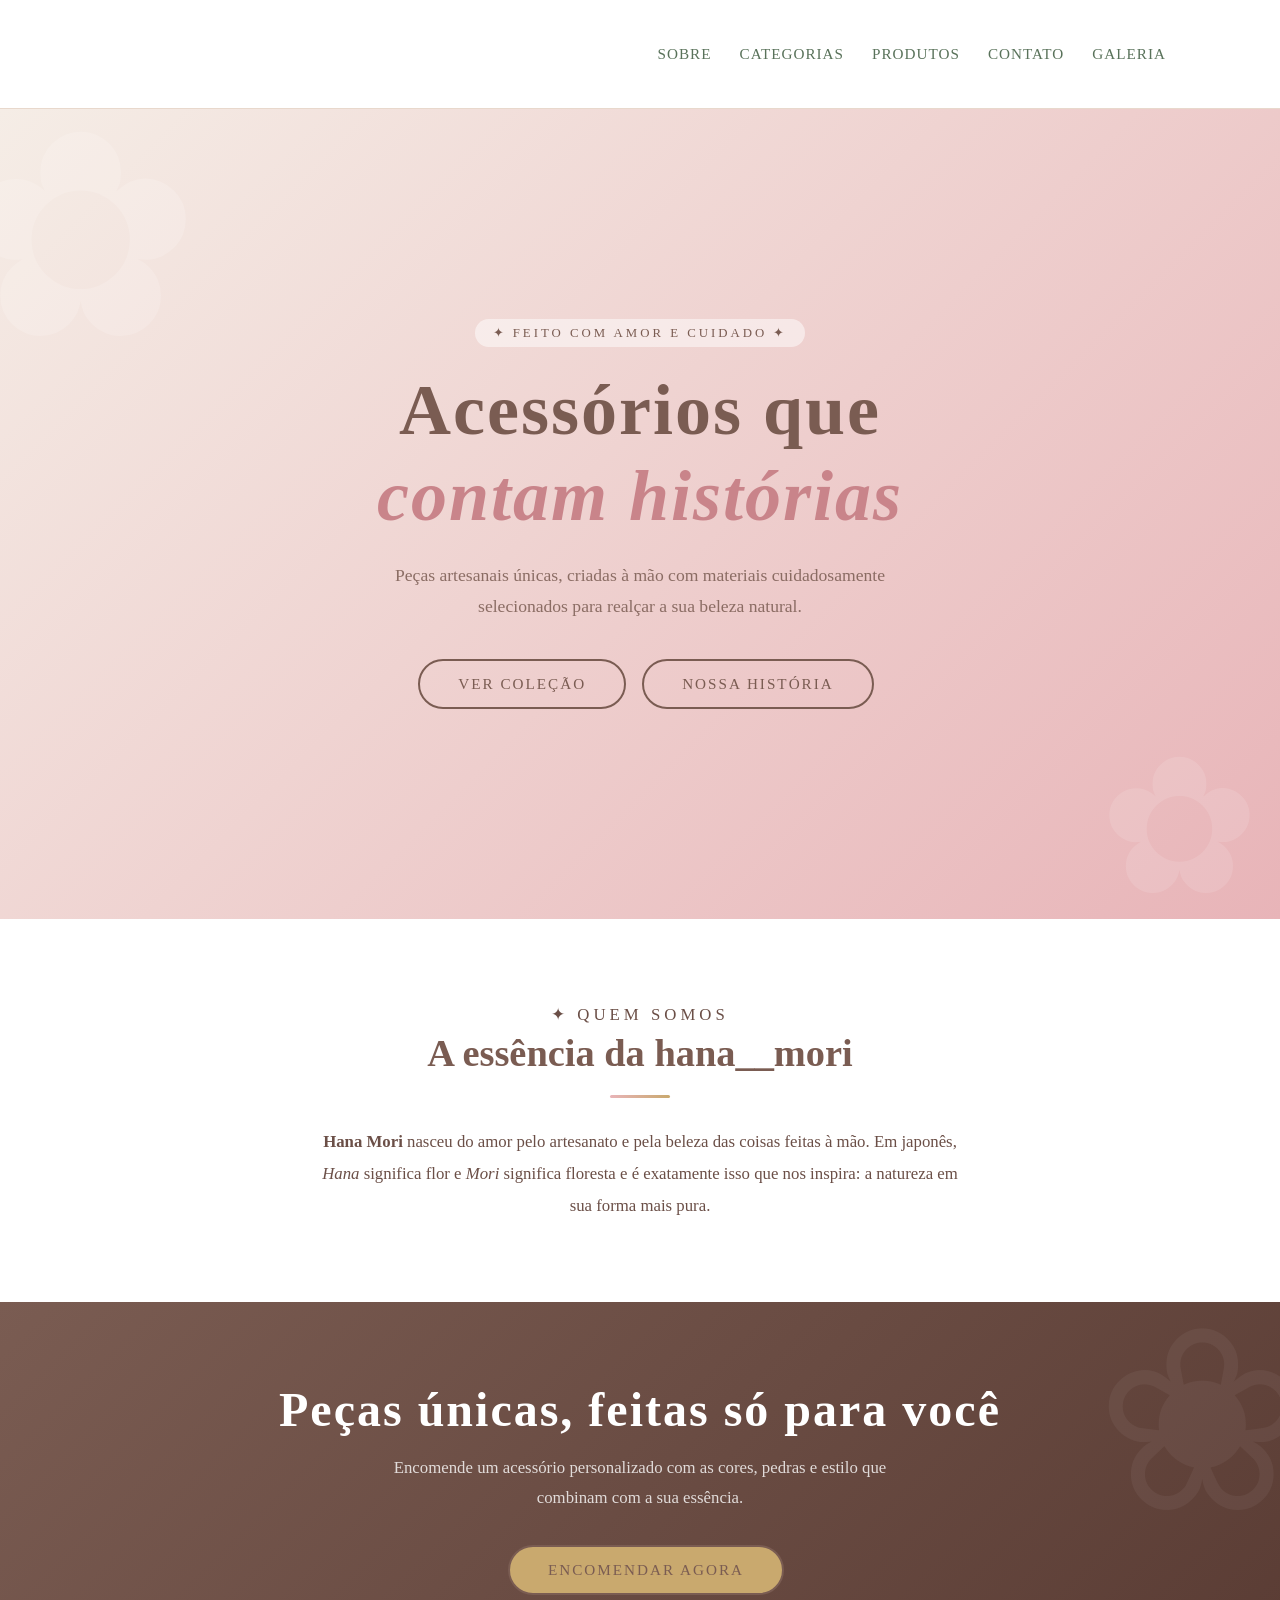
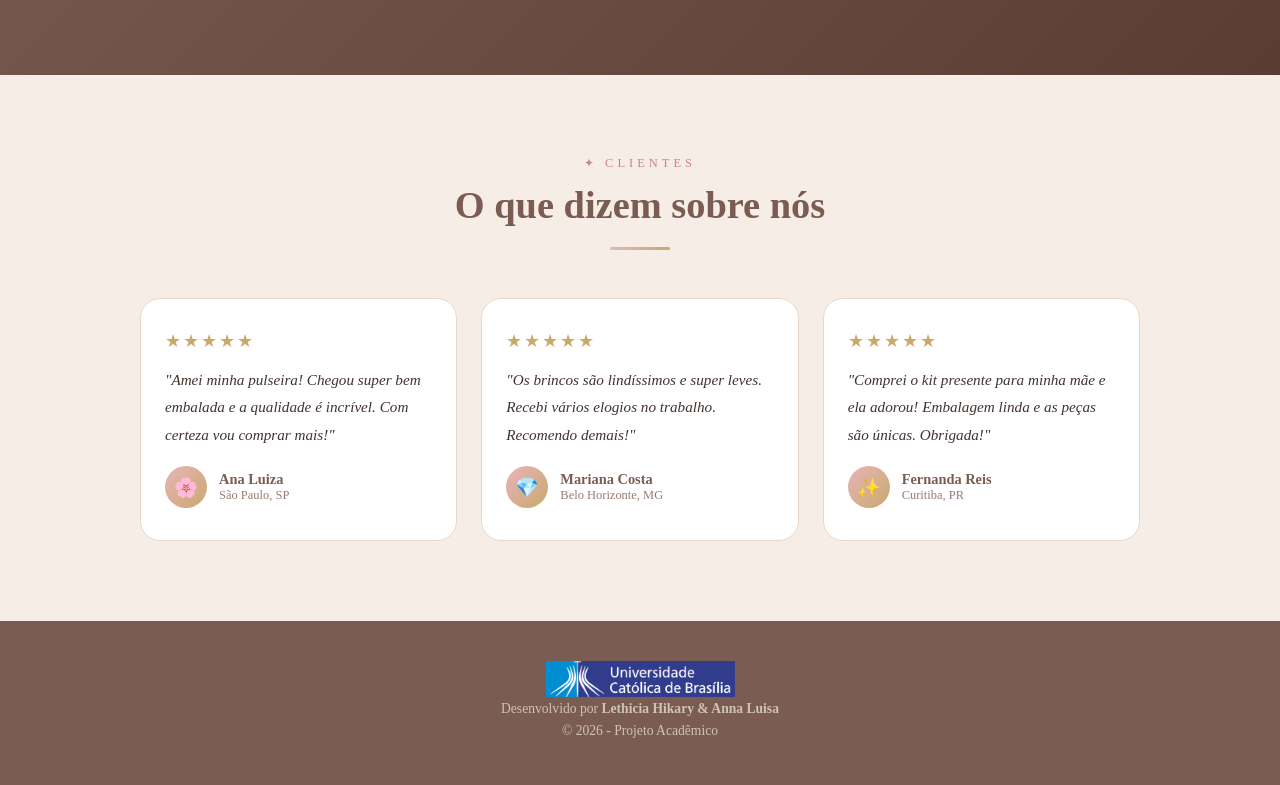
<file: index.html>
<!DOCTYPE html>
<html lang="pt-BR">
<head>
  <meta charset="UTF-8" />
  <meta name="viewport" content="width=device-width, initial-scale=1.0"/>
  <title>hana__mori | Acessórios Artesanais</title>
 <link rel="stylesheet" href="style.css">

</head>
<body>
   <header>
   <nav>
      <video class="bg-video" autoplay muted loop playsinline>
  <source src="./img/Hana Mori.mp4" type="video/mp4">
</video>
    </a>
      <ul>

        <li><a href="index.html">Sobre</a></li>
        <li><a href="index2.html">Categorias</a></li>
        <li><a href="index3.html">Produtos</a></li>
        <li><a href="index4.html">Contato</a></li>
        <li><a href="index5.html">Galeria</a></li>
      </ul>
    </nav>
 
  </header>

  <!-- ===== HERO ===== -->
  <section class="hero">
    <div class="hero-content">
      <span class="hero-tag">✦ Feito com amor e cuidado ✦</span>
      <div class="movimento"><h1>Acessórios que<br/><em>contam histórias</em></h1></div>
      <p>Peças artesanais únicas, criadas à mão com materiais cuidadosamente selecionados para realçar a sua beleza natural.</p>
               <a href="index3.html#produtos" class="btn btn-outline">Ver Coleção</a>

      <a href="index.html#sobre" class="btn btn-outline">Nossa História</a>
    </div>
  </section>

  <!-- ===== SOBRE ===== -->
  <section class="sobre" id="sobre">
    <p class="section-label">✦ Quem somos</p>
    <h2 class="section-title">A essência da hana__mori</h2>
    <div class="divider"></div>
    <p>
      <strong>Hana Mori</strong> nasceu do amor pelo artesanato e pela beleza das coisas feitas à mão.
      Em japonês, <em>Hana</em> significa flor e <em>Mori</em> significa floresta e é exatamente isso
      que nos inspira: a natureza em sua forma mais pura.
    </p>
  </section>


  <!-- ===== BANNER ===== -->
  <section class="banner">
    <h2>Peças únicas, feitas só para você </h2>
    <p>Encomende um acessório personalizado com as cores, pedras e estilo que combinam com a sua essência.</p>
              <a href="index4.html#contato" class="btn btn-outline">Encomendar agora</a>

  </section>

  <!-- ===== DEPOIMENTOS ===== -->
  <section class="depoimentos">
    <p class="section-label">✦ Clientes</p>
    <h2 class="section-title">O que dizem sobre nós</h2>
    <div class="divider"></div>
    <div class="dep-grid">

      <div class="dep-card">
        <div class="estrelas">★★★★★</div>
        <p>"Amei minha pulseira! Chegou super bem embalada e a qualidade é incrível. Com certeza vou comprar mais!"</p>
        <div class="dep-autor">
          <div class="dep-avatar">🌸</div>
          <div>
            <div class="dep-nome">Ana Luiza</div>
            <div class="dep-cidade">São Paulo, SP</div>
          </div>
        </div>
      </div>

      <div class="dep-card">
        <div class="estrelas">★★★★★</div>
        <p>"Os brincos são lindíssimos e super leves. Recebi vários elogios no trabalho. Recomendo demais!"</p>
        <div class="dep-autor">
          <div class="dep-avatar">💎</div>
          <div>
            <div class="dep-nome">Mariana Costa</div>
            <div class="dep-cidade">Belo Horizonte, MG</div>
          </div>
        </div>
      </div>

      <div class="dep-card">
        <div class="estrelas">★★★★★</div>
        <p>"Comprei o kit presente para minha mãe e ela adorou! Embalagem linda e as peças são únicas. Obrigada!"</p>
        <div class="dep-autor">
          <div class="dep-avatar">✨</div>
          <div>
            <div class="dep-nome">Fernanda Reis</div>
            <div class="dep-cidade">Curitiba, PR</div>
          </div>
        </div>
      </div>

    </div>
     </section>

  <footer class="rodape">
    <div class="conteudo-rodape">
      <a href="https://ucb.catolica.edu.br/" target="_blank">
        <img src="./img/catolica.png" alt="" class="logo-faculdade">
      </a>
      <p>Desenvolvido por <strong>Lethicia Hikary & Anna Luisa</strong></p>

      <p>© 2026 - Projeto Acadêmico</p>

    </div>
  </footer>
</file>
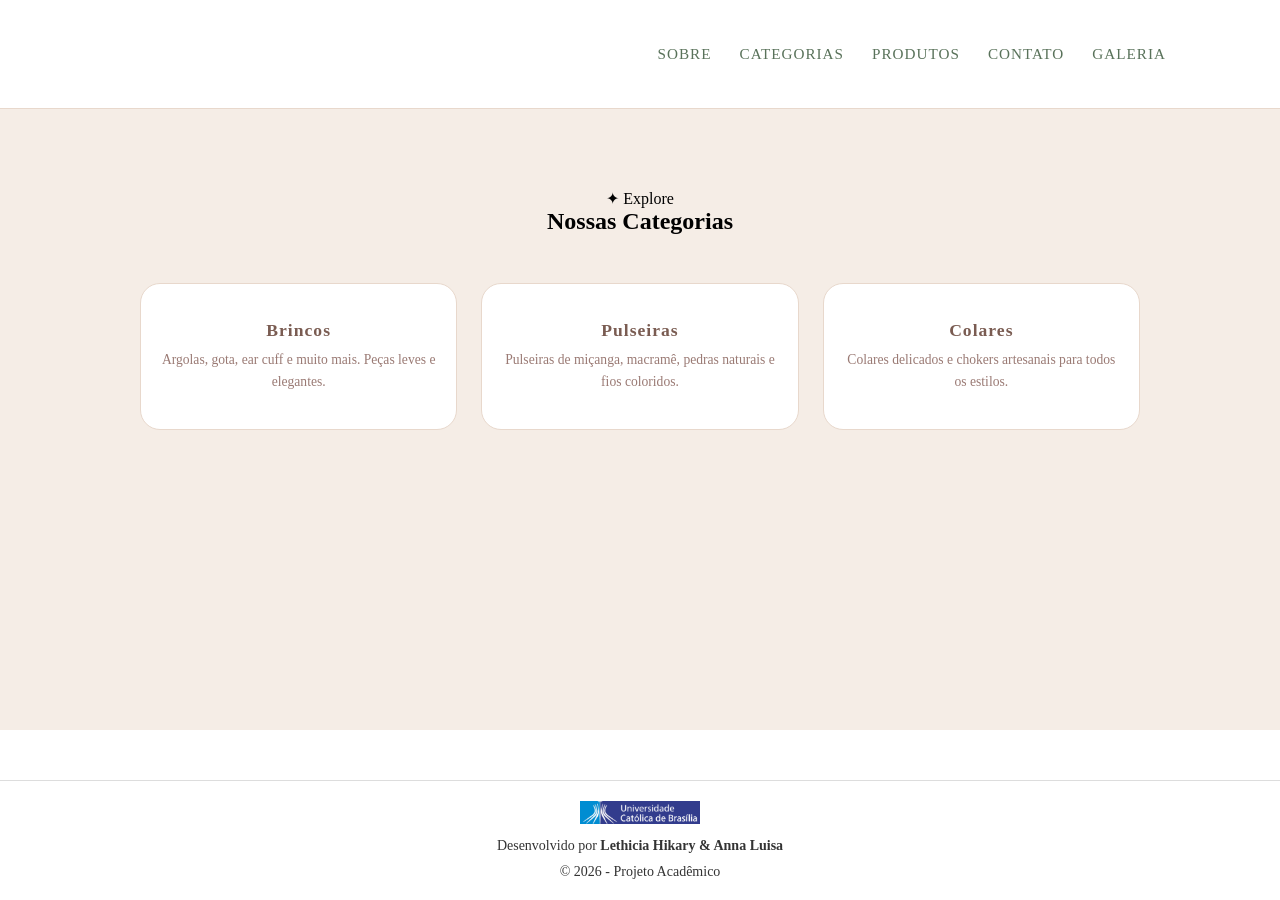
<file: index2.html>
<!-- ===== CATEGORIAS ===== -->
<!DOCTYPE html>
<html lang="pt-BR">

<head>
  <meta charset="UTF-8" />
  <meta name="viewport" content="width=device-width, initial-scale=1.0" />
  <title>hana__mori | Acessórios Artesanais</title>
  <link rel="stylesheet" href="style2.css">

  <header>
    <nav>
      <video class="bg-video" autoplay muted loop playsinline>
        <source src="./img/Hana Mori.mp4" type="video/mp4">
      </video>
      </a>
      <ul>

        <li><a href="index.html">Sobre</a></li>
        <li><a href="index2.html">Categorias</a></li>
        <li><a href="index3.html">Produtos</a></li>
        <li><a href="index4.html">Contato</a></li>
        <li><a href="index5.html">Galeria</a></li>
      </ul>
    </nav>

  </header>

  <section class="categorias" id="categorias">
    <p class="section-label">✦ Explore</p>
    <h2 class="section-title">Nossas Categorias</h2>
    <div class="divider"></div>
    <div class="cards-grid">
      <a href="#produtos" class="card-cat">

        <h3>Brincos</h3>
        <p>Argolas, gota, ear cuff e muito mais. Peças leves e elegantes.</p>
      </a>
      <a href="#produtos" class="card-cat">

        <h3>Pulseiras</h3>
        <p>Pulseiras de miçanga, macramê, pedras naturais e fios coloridos.</p>
      </a>
      <a href="#produtos" class="card-cat">

        <h3>Colares</h3>
        <p>Colares delicados e chokers artesanais para todos os estilos.</p>
      </a>

    </div>
  </section>
  <footer class="rodape">
    <div class="conteudo-rodape">
      <a href="https://ucb.catolica.edu.br/" target="_blank">
        <img src="./img/catolica.png" alt="" class="logo-faculdade">
      </a>
      <p>Desenvolvido por <strong>Lethicia Hikary & Anna Luisa</strong></p>

      <p>© 2026 - Projeto Acadêmico</p>

    </div>
  </footer>
</file>
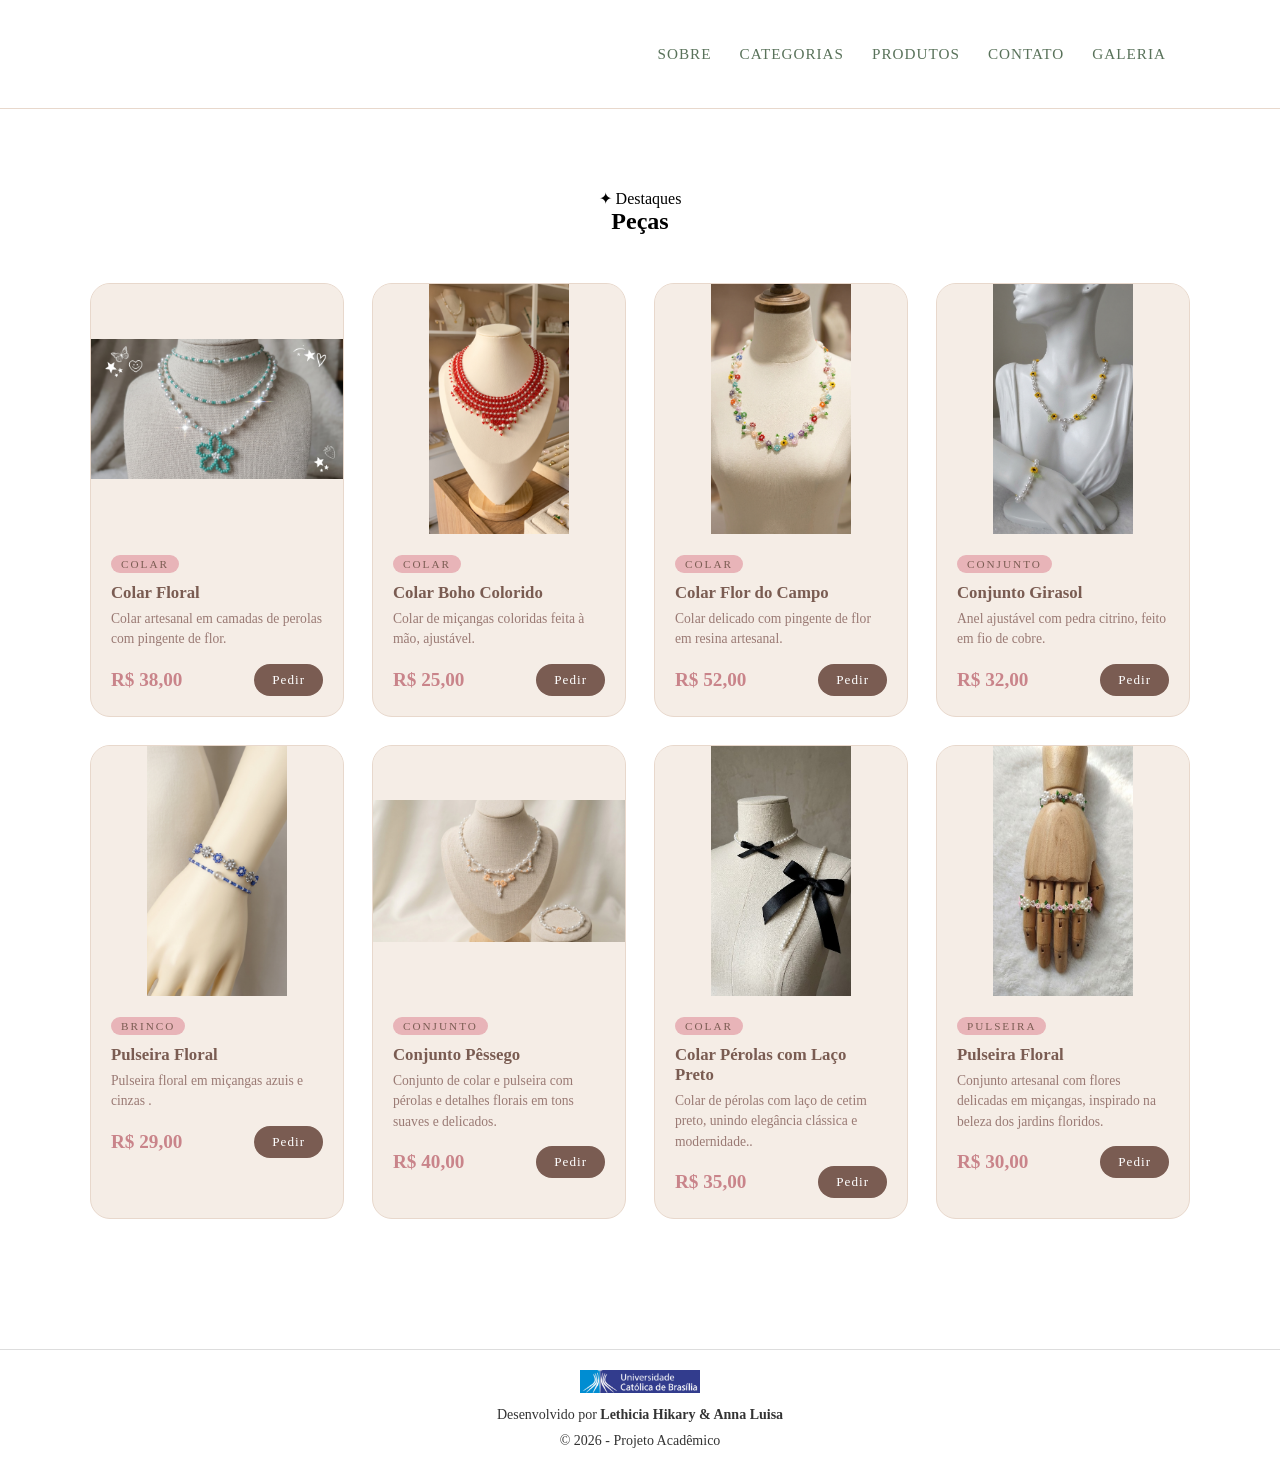
<file: index3.html>
<!DOCTYPE html>
<html lang="pt-BR">

<head>
  <meta charset="UTF-8" />
  <meta name="viewport" content="width=device-width, initial-scale=1.0" />
  <title>hana__mori | Acessórios Artesanais</title>
  <link rel="stylesheet" href="style3.css">

  <header>
    <nav>
      <video class="bg-video" autoplay muted loop playsinline>
        <source src="img/Hana Mori.mp4" type="video/mp4">
      </video>
      <ul>

        <li><a href="index.html">Sobre</a></li>
        <li><a href="index2.html">Categorias</a></li>
        <li><a href="index3.html">Produtos</a></li>
        <li><a href="index4.html">Contato</a></li>
        <li><a href="index5.html">Galeria</a></li>
      </ul>
    </nav>
  </header>

  <section class="produtos" id="produtos">
    <p class="section-label">✦ Destaques</p>
    <h2 class="section-title">Peças</h2>
    <div class="divider"></div>
    <div class="produtos-grid">

      <div class="produto-card">
        <div class="produto-img"><img src="img/Colar.jpeg" alt=""></div>
        <div class="produto-info">
          <span class="produto-badge">Colar</span>
          <h3>Colar Floral</h3>
          <p>Colar artesanal em camadas de perolas com pingente de flor.</p>
          <div class="produto-footer">
            <span class="preco">R$ 38,00</span>
            <a href="index4.html#contato" class="btn-comprar">Pedir</a>
          </div>
        </div>
      </div>

      <div class="produto-card">
        <div class="produto-img"><img src="img/Vermelha.jpeg" alt=""></div>
        <div class="produto-info">
          <span class="produto-badge">Colar</span>
          <h3>Colar Boho Colorido</h3>
          <p>Colar de miçangas coloridas feita à mão, ajustável.</p>
          <div class="produto-footer">
            <span class="preco">R$ 25,00</span>
            <a href="index4.html#contato" class="btn-comprar">Pedir</a>
          </div>
        </div>
      </div>

      <div class="produto-card">
        <div class="produto-img"><img src="img/flore.png" alt=""></div>
        <div class="produto-info">
          <span class="produto-badge">Colar</span>
          <h3>Colar Flor do Campo</h3>
          <p>Colar delicado com pingente de flor em resina artesanal.</p>
          <div class="produto-footer">
            <span class="preco">R$ 52,00</span>
            <a href="index4.html#contato" class="btn-comprar">Pedir</a>
          </div>
        </div>
      </div>

      <div class="produto-card">
        <div class="produto-img"><img src="img/gira.png" alt=""></div>
        <div class="produto-info">
          <span class="produto-badge">Conjunto</span>
          <h3>Conjunto Girasol</h3>
          <p>Anel ajustável com pedra citrino, feito em fio de cobre.</p>
          <div class="produto-footer">
            <span class="preco">R$ 32,00</span>
            <a href="index4.html#contato" class="btn-comprar">Pedir</a>
          </div>
        </div>
      </div>

      <div class="produto-card">
        <div class="produto-img"><img src="img/Pulseira.jpeg" alt=""></div>
        <div class="produto-info">
          <span class="produto-badge">Brinco</span>
          <h3>Pulseira Floral</h3>
          <p>Pulseira floral em miçangas azuis e cinzas .</p>
          <div class="produto-footer">
            <span class="preco">R$ 29,00</span>
            <a href="index4.html#contato" class="btn-comprar">Pedir</a>
          </div>
        </div>
      </div>


      <div class="produto-card">
        <div class="produto-img"><img src="img/conjunto_pessego.jpeg" alt=""></div>
        <div class="produto-info">
          <span class="produto-badge">Conjunto</span>
          <h3>Conjunto Pêssego</h3>
          <p>Conjunto de colar e pulseira com pérolas e detalhes florais em tons suaves e delicados.</p>
          <div class="produto-footer">
            <span class="preco">R$ 40,00</span>
            <a href="index4.html#contato" class="btn-comprar">Pedir</a>
          </div>
        </div>
      </div>


      <div class="produto-card">
        <div class="produto-img"><img src="img/colar_laço.jpeg" alt=""></div>
        <div class="produto-info">
          <span class="produto-badge">Colar</span>
          <h3>Colar Pérolas com Laço Preto</h3>
          <p>Colar de pérolas com laço de cetim preto, unindo elegância clássica e modernidade..</p>
          <div class="produto-footer">
            <span class="preco">R$ 35,00</span>
            <a href="index4.html#contato" class="btn-comprar">Pedir</a>
          </div>
        </div>
      </div>


      <div class="produto-card">
        <div class="produto-img"><img src="img/conjunto_pulseiras.jpeg" alt=""></div>
        <div class="produto-info">
          <span class="produto-badge">Pulseira</span>
          <h3>Pulseira Floral</h3>
          <p>Conjunto artesanal com flores delicadas em miçangas, inspirado na beleza dos jardins floridos.</p>
          <div class="produto-footer">
            <span class="preco">R$ 30,00</span>
            <a href="index4.html#contato" class="btn-comprar">Pedir</a>
          </div>
        </div>
      </div>


  </section>
  <footer class="rodape">
    <div class="conteudo-rodape">
      <a href="https://ucb.catolica.edu.br/" target="_blank">
        <img src="img/catolica.png" alt="" class="logo-faculdade">
      </a>
      <p>Desenvolvido por <strong>Lethicia Hikary & Anna Luisa</strong></p>

      <p>© 2026 - Projeto Acadêmico</p>
    </div>
  </footer>
</file>
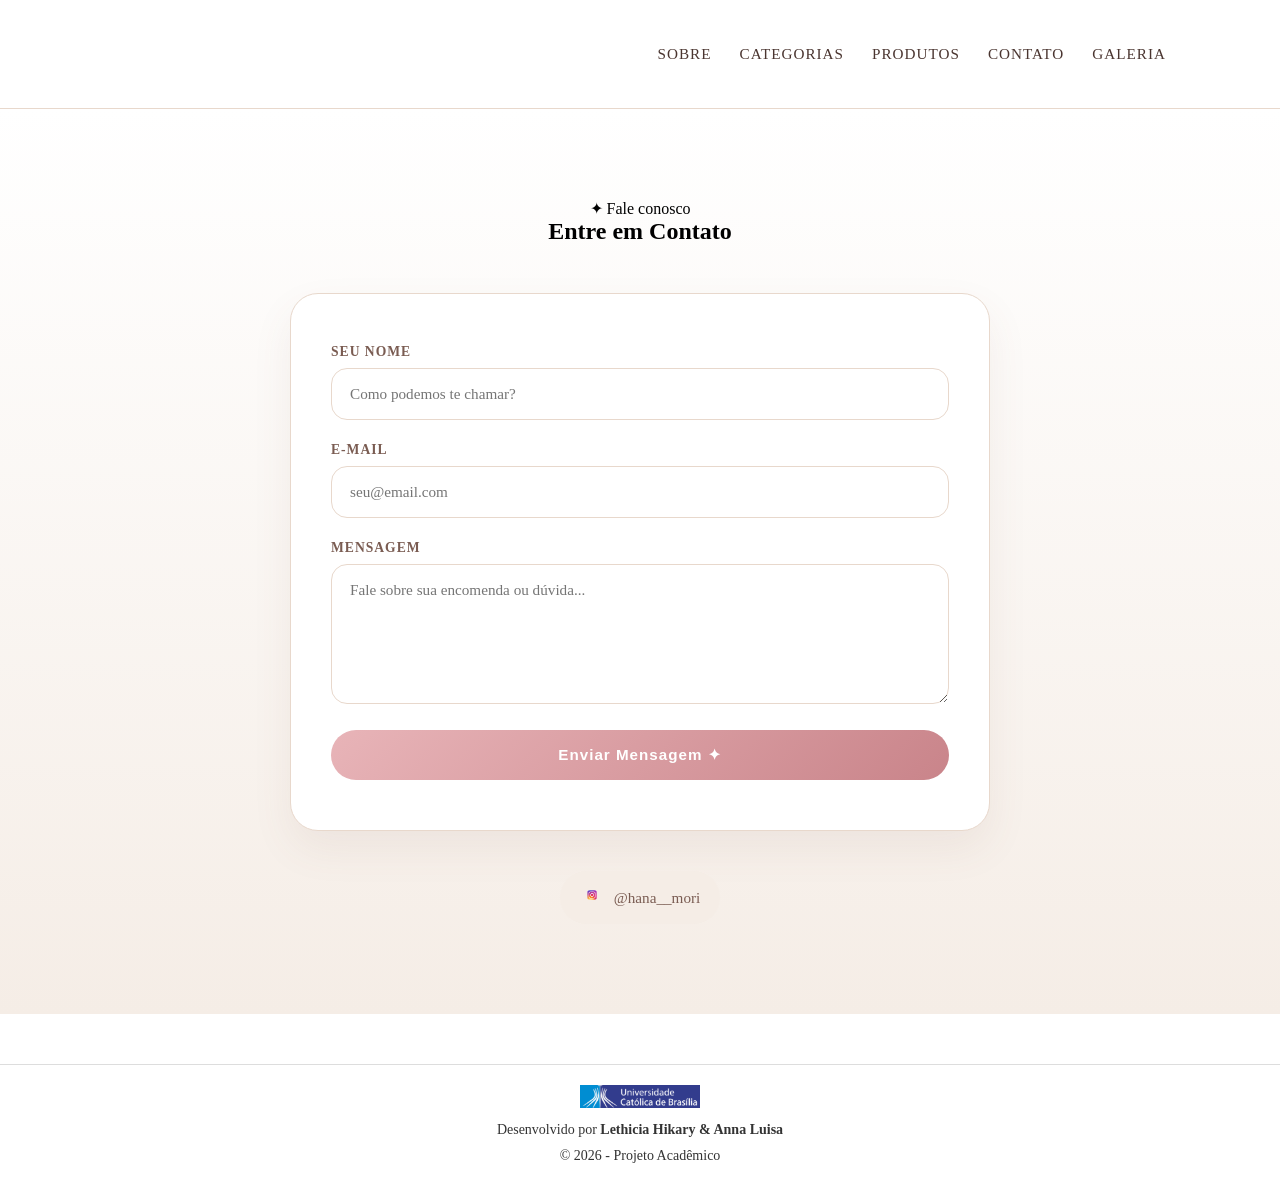
<file: index4.html>
<!-- ===== CONTATO ===== -->
<!DOCTYPE html>
<html lang="pt-BR">

<head>
  <meta charset="UTF-8" />
  <meta name="viewport" content="width=device-width, initial-scale=1.0" />
  <title>hana__mori | Acessórios Artesanais</title>
  <link rel="stylesheet" href="style4.css">

  <header>
    <nav>
      <video class="bg-video" autoplay muted loop playsinline>
        <source src="img/Hana Mori.mp4" type="video/mp4">
      </video>
      <ul>

        <li><a href="index.html">Sobre</a></li>
        <li><a href="index2.html">Categorias</a></li>
        <li><a href="index3.html">Produtos</a></li>
        <li><a href="index4.html">Contato</a></li>
        <li><a href="index5.html">Galeria</a></li>
      </ul>
    </nav>
  </header>

  <section class="contato" id="contato">
    <p class="section-label">✦ Fale conosco</p>
    <h2 class="section-title">Entre em Contato</h2>
    <div class="divider"></div>
    <div class="contato-box">
      <form action="#" method="post">
        <div class="form-group">
          <label for="nome">Seu nome</label>
          <input type="text" id="nome" name="nome" placeholder="Como podemos te chamar?" required />
        </div>
        <div class="form-group">
          <label for="email">E-mail</label>
          <input type="email" id="email" name="email" placeholder="seu@email.com" required />
        </div>
        <div class="form-group">
          <label for="msg">Mensagem</label>
          <textarea id="msg" name="msg" placeholder="Fale sobre sua encomenda ou dúvida..." required></textarea>
        </div>
        <button type="submit" class="btn" style="width:100%; text-align:center; border:none; cursor:pointer;">
          Enviar Mensagem ✦
        </button>
      </form>
    </div>

    <div class="contato-links">
      <a href="https://www.instagram.com/hana___mori/" class="contato-link" target="_blank">
        <span class="ic"><img src="img/instagram.png" alt="Instagram" class="icone-instagram"></span> @hana__mori
      </a>
    </div>
  </section>
  <footer class="rodape">
    <div class="conteudo-rodape">
      <a href="https://ucb.catolica.edu.br/" target="_blank">
        <img src="img/catolica.png" alt="" class="logo-faculdade">
      </a>
      <p>Desenvolvido por <strong>Lethicia Hikary & Anna Luisa</strong></p>

      <p>© 2026 - Projeto Acadêmico</p>
    </div>
  </footer>
</file>
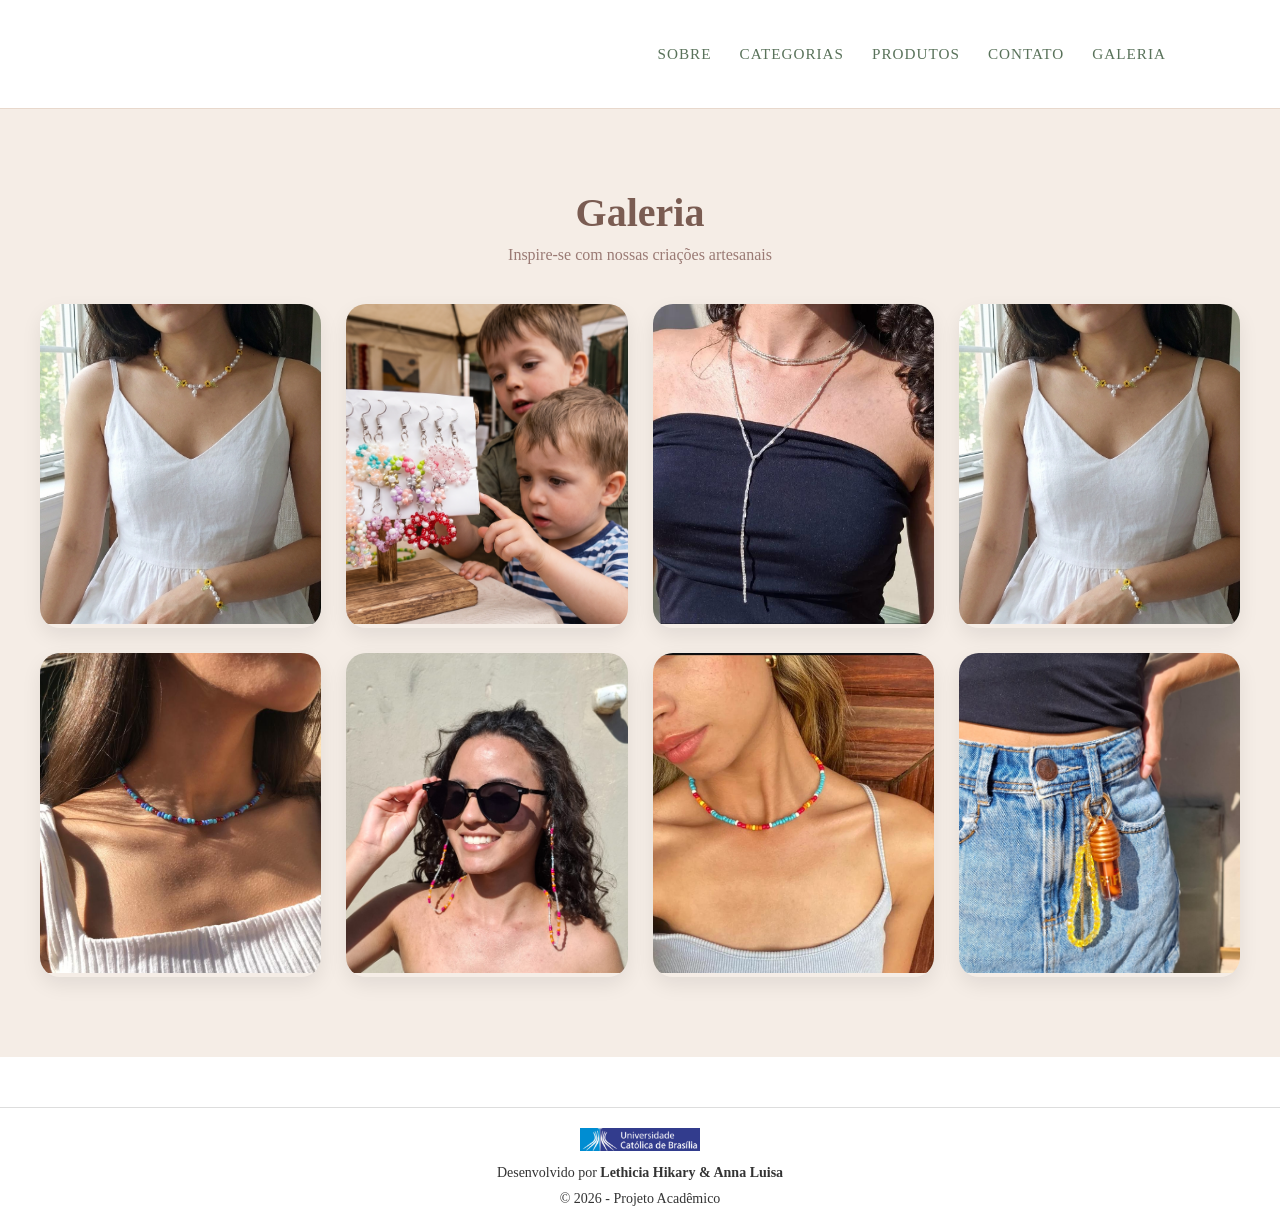
<file: index5.html>
<!DOCTYPE html>
<html lang="pt-BR">

<head>
  <meta charset="UTF-8" />
  <meta name="viewport" content="width=device-width, initial-scale=1.0" />
  <title>hana__mori | Acessórios Artesanais</title>
  <link rel="stylesheet" href="style5.css">

</head>

<body>

  <!-- ===== HEADER ===== -->
  <header>
    <nav>
      <video class="bg-video" autoplay muted loop playsinline>
        <source src="./img/Hana Mori.mp4" type="video/mp4">
      </video>
      <ul>

        <li><a href="index.html">Sobre</a></li>
        <li><a href="index2.html">Categorias</a></li>
        <li><a href="index3.html">Produtos</a></li>
        <li><a href="index4.html">Contato</a></li>
        <li><a href="index5.html">Galeria</a></li>
      </ul>
    </nav>
  </header>

  <section id="galeria">
    <h2 class="section-title">Galeria</h2>
    <div class="divider"></div>
    <p class="section-sub">Inspire-se com nossas criações artesanais</p>
    <div class="galeria-grid">
      <div class="galeria-item g1"><img src="img/pessoa.png" alt=""></div>
      <div class="galeria-item g2"><img src="img/Brincos.jpeg" alt=""></div>
      <div class="galeria-item g3"><img src="img/colar_gravatinha.jpeg" alt=""></div>
      <div class="galeria-item g4"><img src="img/pessoa.png" alt=""></div>
      <div class="galeria-item g5"><img src="img/colar_azul.jpeg" alt=""></div>
      <div class="galeria-item g6"><img src="img/cordao_oculos.jpeg" alt=""></div>
      <div class="galeria-item g7"><img src="img/colar_colorido.jpeg" alt=""></div>
      <div class="galeria-item g8"><img src="img/chaveiro.jpeg" alt=""></div>
    </div>
  </section>

  <footer class="rodape">
    <div class="conteudo-rodape">
      <a href="https://ucb.catolica.edu.br/" target="_blank">
        <img src="img/catolica.png" alt="" class="logo-faculdade">
      </a>
      <p>Desenvolvido por <strong>Lethicia Hikary & Anna Luisa</strong></p>

      <p>© 2026 - Projeto Acadêmico</p>
    </div>
  </footer>
</file>
<file: style.css>
/* ===== CARDS DE CATEGORIAS ===== */
* {
      margin: 0;
      padding: 0;
      box-sizing: border-box;
    }
    :root {
      --rosa:     #e8b4b8;
      --rosa-esc: #c9848a;
      --bege:     #f5ede6;
      --bege-esc: #e8d8cc;
      --marrom:   #7a5c52;
      --branco:   #ffffff;
      --texto:    #59725a;
      --gold:     #c9a96e; 
    }
header {
      background-color: var(--branco);
      border-bottom: 1px solid var(--bege-esc);
      position: sticky;
      top: 0;
      z-index: 100;
    }
    .bg-video {
  width: 50%;
  height: 8vh;
  object-fit: cover;
}
    nav {
  max-width: 1100px;
  margin: 0 auto;
  padding: 18px 24px;
  display: flex;
  align-items: center;
  justify-content: space-between;
  flex-wrap: wrap;
  gap: 12px;
}
    .logo {
  width: 90px;
  height: auto;
  display: block;
  
}
    .logo span {
      color: var(--rosa-esc);
    }
    .logo-link {
  display: inline-block;
  cursor: pointer;
  transition: transform 0.3s ease;
}

.logo-link:hover {
  transform: scale(1.05);
}
    nav ul {
      list-style: none;
      display: flex;
      gap: 28px;
      flex-wrap: wrap;
    }
    nav ul li a {
      text-decoration: none;
      color: var(--texto);
      font-size: 0.95rem;
      letter-spacing: 1px;
      text-transform: uppercase;
      transition: color 0.3s;
    }
    nav ul li a:hover {
      color: var(--rosa-esc);
    }
    .categorias {
      background-color: var(--bege);
      padding: 80px 24px;
      text-align: center;
    }
    .cards-grid {
      display: grid;
      grid-template-columns: repeat(auto-fit, minmax(200px, 1fr));
      gap: 24px;
      max-width: 1000px;
      margin: 48px auto 0;
    }
    .card-cat {
      background-color: var(--branco);
      border-radius: 20px;
      padding: 36px 20px;
      transition: transform 0.3s, box-shadow 0.3s;
      text-decoration: none;
      color: var(--texto);
      border: 1px solid var(--bege-esc);
    }
    .card-cat:hover {
      transform: translateY(-6px);
      box-shadow: 0 12px 30px rgba(122,92,82,0.12);
    }
    .card-cat .icon {
      font-size: 2.8rem;
      margin-bottom: 14px;
      display: block;
    }
    .card-cat h3 {
      font-size: 1.1rem;
      color: var(--marrom);
      margin-bottom: 8px;
      letter-spacing: 1px;
    }
    .card-cat p {
      font-size: 0.85rem;
      color: #9a7a74;
      line-height: 1.6;
    }
/* ===== HERO ===== */
.hero {
  background: linear-gradient(135deg, var(--bege) 0%, var(--rosa) 100%);
  min-height: 90vh;
  display: flex;
  align-items: center;
  justify-content: center;
  text-align: center;
  padding: 60px 24px;
  position: relative;
  overflow: hidden;
}

.hero::before {
  content: "✿";
  position: absolute;
  font-size: 18rem;
  color: rgba(255, 255, 255, 0.15);
  top: -40px;
  left: -40px;
}

.hero::after {
  content: "✿";
  position: absolute;
  font-size: 12rem;
  color: rgba(255, 255, 255, 0.12);
  bottom: -20px;
  right: 20px;
}

.hero-content {
  position: relative;
  z-index: 1;
}

.hero-tag {
  display: inline-block;
  background-color: rgba(255, 255, 255, 0.5);
  color: var(--marrom);
  font-size: 0.8rem;
  letter-spacing: 3px;
  text-transform: uppercase;
  padding: 6px 18px;
  border-radius: 50px;
  margin-bottom: 20px;
}

.hero h1 {
  font-size: clamp(2.5rem, 6vw, 4.5rem);
  color: var(--marrom);
  line-height: 1.2;
  margin-bottom: 20px;
  letter-spacing: 2px;
}

.hero h1 em {
  color: var(--rosa-esc);
  font-style: italic;
}

.hero p {
  font-size: 1.1rem;
  color: var(--marrom);
  max-width: 520px;
  margin: 0 auto 36px;
  line-height: 1.8;
  opacity: 0.85;
}

.btn {
  display: inline-block;
  background-color: var(--marrom);
  color: var(--branco);
  padding: 14px 38px;
  border-radius: 50px;
  text-decoration: none;
  font-size: 0.95rem;
  letter-spacing: 2px;
  text-transform: uppercase;
  transition: background 0.3s, transform 0.2s;
}

.btn:hover {
  background-color: var(--rosa-esc);
  transform: translateY(-2px);
}

.btn-outline {
  background-color: transparent;
  border: 2px solid var(--marrom);
  color: var(--marrom);
  margin-left: 12px;
}

.btn-outline:hover {
  background-color: var(--marrom);
  color: var(--branco);
}

/* ===== SEÇÃO SOBRE ===== */
.sobre {
  background-color: var(--branco);
  padding: 80px 24px;
  text-align: center;
}

.section-label {
  font-size: 0.78rem;
  letter-spacing: 4px;
  text-transform: uppercase;
  color: var(--rosa-esc);
  margin-bottom: 12px;
}

.section-title {
  font-size: clamp(1.6rem, 3vw, 2.4rem);
  color: var(--marrom);
  margin-bottom: 20px;
}

.divider {
  width: 60px;
  height: 3px;
  background: linear-gradient(to right, var(--rosa), var(--gold));
  margin: 0 auto 28px;
  border-radius: 10px;
}

.sobre p {
  max-width: 640px;
  margin: 0 auto;
  line-height: 1.9;
  font-size: 1.05rem;
  color: #6b4f47;
}

/* ===== BANNER DESTAQUE ===== */
.banner {
  background: linear-gradient(135deg, var(--marrom) 0%, #5a3c34 100%);
  padding: 80px 24px;
  text-align: center;
  color: var(--branco);
  position: relative;
  overflow: hidden;
}

.banner::before {
  content: "❀";
  position: absolute;
  font-size: 16rem;
  color: rgba(255, 255, 255, 0.05);
  top: -30px;
  right: -30px;
}

.banner h2 {
  font-size: clamp(1.8rem, 4vw, 3rem);
  margin-bottom: 16px;
  letter-spacing: 2px;
}

.banner p {
  font-size: 1.05rem;
  opacity: 0.8;
  max-width: 500px;
  margin: 0 auto 32px;
  line-height: 1.8;
}

.banner .btn {
  background-color: var(--gold);
  color: var(--marrom);
}

.banner .btn:hover {
  background-color: var(--rosa);
  color: var(--marrom);
}

/* ===== DEPOIMENTOS ===== */
.depoimentos {
  background-color: var(--bege);
  padding: 80px 24px;
  text-align: center;
}

.dep-grid {
  display: grid;
  grid-template-columns: repeat(auto-fit, minmax(260px, 1fr));
  gap: 24px;
  max-width: 1000px;
  margin: 48px auto 0;
}

.dep-card {
  background-color: var(--branco);
  border-radius: 20px;
  padding: 32px 24px;
  border: 1px solid var(--bege-esc);
  text-align: left;
}

.estrelas {
  color: var(--gold);
  font-size: 1.1rem;
  margin-bottom: 14px;
  letter-spacing: 2px;
}

.dep-card p {
  font-size: 0.95rem;
  line-height: 1.8;
  color: #42332f;
  font-style: italic;
  margin-bottom: 18px;
}

.dep-autor {
  display: flex;
  align-items: center;
  gap: 12px;
}

.dep-avatar {
  width: 42px;
  height: 42px;
  border-radius: 50%;
  background: linear-gradient(135deg, var(--rosa), var(--gold));
  display: flex;
  align-items: center;
  justify-content: center;
  font-size: 1.2rem;
}

.dep-nome {
  font-size: 0.9rem;
  font-weight: bold;
  color: var(--marrom);
}

.dep-cidade {
  font-size: 0.78rem;
  color: #9a7a74;
}

/* ===== FOOTER ===== */
footer {
  background-color: var(--marrom);
  color: var(--bege);
  text-align: center;
  padding: 40px 24px;
}

footer .logo-footer {
  font-size: 1.5rem;
  letter-spacing: 3px;
  font-weight: bold;
  margin-bottom: 12px;
}

footer .logo-footer span {
  color: var(--rosa);
}

footer p {
  font-size: 0.85rem;
  opacity: 0.7;
  margin-bottom: 6px;
}

footer .footer-links {
  display: flex;
  justify-content: center;
  gap: 20px;
  margin: 16px 0;
  flex-wrap: wrap;
}

footer .footer-links a {
  color: var(--bege);
  text-decoration: none;
  font-size: 0.85rem;
  opacity: 0.75;
  transition: opacity 0.3s;
}

footer .footer-links a:hover {
  opacity: 1;
}

footer .copy {
  font-size: 0.78rem;
  opacity: 0.5;
  margin-top: 16px;
}

/* ===== RESPONSIVO ===== */
@media (max-width: 600px) {
  nav ul {
    gap: 16px;
  }

  .btn-outline {
    margin-left: 0;
    margin-top: 10px;
  }

  .contato-box {
    padding: 32px 20px;
  }
}
</file>
<file: style2.css>
/* ===== CARDS DE CATEGORIAS ===== */
* {
      margin: 0;
      padding: 0;
      box-sizing: border-box;
    }
    :root {
      --rosa:     #e8b4b8;
      --rosa-esc: #c9848a;
      --bege:     #f5ede6;
      --bege-esc: #e8d8cc;
      --marrom:   #7a5c52;
      --branco:   #ffffff;
      --texto:    #59725a;
      --gold:     #c9a96e; 
    }
header {
      background-color: var(--branco);
      border-bottom: 1px solid var(--bege-esc);
      position: sticky;
      top: 0;
      z-index: 100;
    }
    .bg-video {
  width: 50%;
  height: 8vh;
  object-fit: cover;
}
    nav {
  max-width: 1100px;
  margin: 0 auto;
  padding: 18px 24px;
  display: flex;
  align-items: center;
  justify-content: space-between;
  flex-wrap: wrap;
  gap: 12px;
}
    .logo {
  width: 90px;
  height: auto;
  display: block;
  
}
    .logo span {
      color: var(--rosa-esc);
    }
    .logo-link {
  display: inline-block;
  cursor: pointer;
  transition: transform 0.3s ease;
}

.logo-link:hover {
  transform: scale(1.05);
}
    nav ul {
      list-style: none;
      display: flex;
      gap: 28px;
      flex-wrap: wrap;
    }
    nav ul li a {
      text-decoration: none;
      color: var(--texto);
      font-size: 0.95rem;
      letter-spacing: 1px;
      text-transform: uppercase;
      transition: color 0.3s;
    }
    nav ul li a:hover {
      color: var(--rosa-esc);
    }
   .categorias {
    background-color: var(--bege);
    padding: 80px 24px;
    text-align: center;
    flex: 1;
}
    
    .cards-grid {
      display: grid;
      grid-template-columns: repeat(auto-fit, minmax(200px, 1fr));
      gap: 24px;
      max-width: 1000px;
      margin: 48px auto 0;
    }
    .card-cat {
      background-color: var(--branco);
      border-radius: 20px;
      padding: 36px 20px;
      transition: transform 0.3s, box-shadow 0.3s;
      text-decoration: none;
      color: var(--texto);
      border: 1px solid var(--bege-esc);
    }
    .card-cat:hover {
      transform: translateY(-6px);
      box-shadow: 0 12px 30px rgba(122,92,82,0.12);
    }
    .card-cat .icon {
      font-size: 2.8rem;
      margin-bottom: 14px;
      display: block;
    }
    .card-cat h3 {
      font-size: 1.1rem;
      color: var(--marrom);
      margin-bottom: 8px;
      letter-spacing: 1px;
    }
    .card-cat p {
      font-size: 0.85rem;
      color: #9a7a74;
      line-height: 1.6;
    }
    /* ===== PRODUTOS ===== */
    .produtos {
      padding: 80px 24px;
      background-color: var(--branco);
      text-align: center;
    }
    .produtos-grid {
      display: grid;
      grid-template-columns: repeat(auto-fit, minmax(240px, 1fr));
      gap: 28px;
      max-width: 1100px;
      margin: 48px auto 0;
    }
    .produto-card {
      background-color: var(--bege);
      border-radius: 20px;
      overflow: hidden;
      transition: transform 0.3s, box-shadow 0.3s;
      border: 1px solid var(--bege-esc);
    }
    .produto-card:hover {
      transform: translateY(-6px);
      box-shadow: 0 16px 40px rgba(122,92,82,0.14);
    }
    .produto-img {
      width: 100%;
      height: 220px;
      display: flex;
      align-items: center;
      justify-content: center;
      font-size: 5rem;
      background: linear-gradient(135deg, var(--bege-esc), var(--rosa));
    }
    .produto-info {
      padding: 20px;
      text-align: left;
    }
    .produto-badge {
      display: inline-block;
      background-color: var(--rosa);
      color: var(--marrom);
      font-size: 0.7rem;
      letter-spacing: 2px;
      text-transform: uppercase;
      padding: 3px 10px;
      border-radius: 50px;
      margin-bottom: 10px;
    }
    .produto-info h3 {
      font-size: 1.05rem;
      color: var(--marrom);
      margin-bottom: 6px;
    }
    .produto-info p {
      font-size: 0.85rem;
      color: #9a7a74;
      margin-bottom: 14px;
      line-height: 1.5;
    }
    .produto-footer {
      display: flex;
      align-items: center;
      justify-content: space-between;
    }
    .preco {
      font-size: 1.2rem;
      font-weight: bold;
      color: var(--rosa-esc);
    }
    .btn-comprar {
      background-color: var(--marrom);
      color: var(--branco);
      border: none;
      padding: 8px 18px;
      border-radius: 50px;
      font-size: 0.82rem;
      letter-spacing: 1px;
      cursor: pointer;
      text-decoration: none;
      display: inline-block;
      transition: background 0.3s;
    }
    .btn-comprar:hover {
      background-color: var(--rosa-esc);
    }
    /* ===== BANNER DESTAQUE ===== */
    .banner {
      background: linear-gradient(135deg, var(--marrom) 0%, #5a3c34 100%);
      padding: 80px 24px;
      text-align: center;
      color: var(--branco);
      position: relative;
      overflow: hidden;
    }
    .banner::before {
      content: "❀";
      position: absolute;
      font-size: 16rem;
      color: rgba(255,255,255,0.05);
      top: -30px;
      right: -30px;
    }
    .banner h2 {
      font-size: clamp(1.8rem, 4vw, 3rem);
      margin-bottom: 16px;
      letter-spacing: 2px;
    }
    .banner p {
      font-size: 1.05rem;
      opacity: 0.8;
      max-width: 500px;
      margin: 0 auto 32px;
      line-height: 1.8;
    }
    .banner .btn {
      background-color: var(--gold);
      color: var(--marrom);
    }
    .banner .btn:hover {
      background-color: var(--rosa);
      color: var(--marrom);
    }
    /* ===== DEPOIMENTOS ===== */
    .depoimentos {
      background-color: var(--bege);
      padding: 80px 24px;
      text-align: center;
    }
    .dep-grid {
      display: grid;
      grid-template-columns: repeat(auto-fit, minmax(260px, 1fr));
      gap: 24px;
      max-width: 1000px;
      margin: 48px auto 0;
    }
    .dep-card {
      background-color: var(--branco);
      border-radius: 20px;
      padding: 32px 24px;
      border: 1px solid var(--bege-esc);
      text-align: left;
    }
    .estrelas {
      color: var(--gold);
      font-size: 1.1rem;
      margin-bottom: 14px;
      letter-spacing: 2px;
    }
    .dep-card p {
      font-size: 0.95rem;
      line-height: 1.8;
      color: #6b4f47;
      font-style: italic;
      margin-bottom: 18px;
    }
    .dep-autor {
      display: flex;
      align-items: center;
      gap: 12px;
    }
    .dep-avatar {
      width: 42px;
      height: 42px;
      border-radius: 50%;
      background: linear-gradient(135deg, var(--rosa), var(--gold));
      display: flex;
      align-items: center;
      justify-content: center;
      font-size: 1.2rem;
    }
    .dep-nome {
      font-size: 0.9rem;
      font-weight: bold;
      color: var(--marrom);
    }
    .dep-cidade {
      font-size: 0.78rem;
      color: #9a7a74;
    }
    .rodape{
    background-color: #ffffff;
    border-top: 1px solid #ddd;
    padding: 20px 0;
    text-align: center;
    margin-top: 50px;
}

.conteudo-rodape{
    display: flex;
    flex-direction: column;
    align-items: center;
    gap: 10px;
}

.logo-faculdade{
    width: 120px;
    height: auto;
}

.rodape p{
    margin: 0;
    color: #333;
    font-size: 14px;
}
html, body {
    height: 100%;
}

body {
    min-height: 100vh;
    display: flex;
    flex-direction: column;
}
</file>
<file: style3.css>
/* ===== PRODUTOS ===== */
* {
      margin: 0;
      padding: 0;
      box-sizing: border-box;
    }
:root {
      --rosa:     #e8b4b8;
      --rosa-esc: #c9848a;
      --bege:     #f5ede6;
      --bege-esc: #e8d8cc;
      --marrom:   #7a5c52;
      --branco:   #ffffff;
      --texto:    #59725a;
      --gold:     #c9a96e; 
    }
   header {
      background-color: var(--branco);
      border-bottom: 1px solid var(--bege-esc);
      position: sticky;
      top: 0;
      z-index: 100;
    }
    .bg-video {
  width: 50%;
  height: 8vh;
  object-fit: cover;
}
   nav {
  max-width: 1100px;
  margin: 0 auto;
  padding: 18px 24px;
  display: flex;
  align-items: center;
  justify-content: space-between;
  flex-wrap: wrap;
  gap: 12px;
}
    .logo {
  width: 90px;
  height: auto;
  display: block;
  
}
    .logo span {
      color: var(--rosa-esc);
    }
    .logo-link {
  display: inline-block;
  cursor: pointer;
  transition: transform 0.3s ease;
}

.logo-link:hover {
  transform: scale(1.05);
}
    .logo span {
      color: var(--rosa-esc);
    }
    nav ul {
      list-style: none;
      display: flex;
      gap: 28px;
      flex-wrap: wrap;
    }
    nav ul li a {
      text-decoration: none;
      color: var(--texto);
      font-size: 0.95rem;
      letter-spacing: 1px;
      text-transform: uppercase;
      transition: color 0.3s;
    }
    nav ul li a:hover {
      color: var(--rosa-esc);
    }
    .produtos {
      padding: 80px 24px;
      background-color: var(--branco);
      text-align: center;
    }
    .produtos-grid {
      display: grid;
      grid-template-columns: repeat(auto-fit, minmax(240px, 1fr));
      gap: 28px;
      max-width: 1100px;
      margin: 48px auto 0;
    }
    .produto-card {
      background-color: var(--bege);
      border-radius: 20px;
      overflow: hidden;
      transition: transform 0.3s, box-shadow 0.3s;
      border: 1px solid var(--bege-esc);
    }
    .produto-card:hover {
    transform: translateY(-5px);
}
    .produto-img {
      width: 100%;
      height: 220px;
      display: flex;
      align-items: center;
      justify-content: center;
      font-size: 5rem;
      background: linear-gradient(135deg, var(--bege-esc), var(--rosa));
    }
    .produto-info {
      padding: 20px;
      text-align: left;
    }
    .produto-badge {
      display: inline-block;
      background-color: var(--rosa);
      color: var(--marrom);
      font-size: 0.7rem;
      letter-spacing: 2px;
      text-transform: uppercase;
      padding: 3px 10px;
      border-radius: 50px;
      margin-bottom: 10px;
    }
    .produto-info h3 {
      font-size: 1.05rem;
      color: var(--marrom);
      margin-bottom: 6px;
    }
    .produto-info p {
      font-size: 0.85rem;
      color: #9a7a74;
      margin-bottom: 14px;
      line-height: 1.5;
    }
    .produto-footer {
      display: flex;
      align-items: center;
      justify-content: space-between;
    }
    .preco {
      font-size: 1.2rem;
      font-weight: bold;
      color: var(--rosa-esc);
    }
    .btn-comprar {
      background-color: var(--marrom);
      color: var(--branco);
      border: none;
      padding: 8px 18px;
      border-radius: 50px;
      font-size: 0.82rem;
      letter-spacing: 1px;
      cursor: pointer;
      text-decoration: none;
      display: inline-block;
      transition: background 0.3s;
    }
    .btn-comprar:hover {
      background-color: var(--rosa-esc);
    }
    .produto-img {
    width: 100%;
    height: 250px;
    overflow: hidden;
    display: flex;
    justify-content: center;
    align-items: center;
    background: #f5ede6;
}

.produto-img img {
    width: 100%;
    height: 100%;
    object-fit: contain; /
}
 .rodape{
    background-color: #ffffff;
    border-top: 1px solid #ddd;
    padding: 20px 0;
    text-align: center;
    margin-top: 50px;
}

.conteudo-rodape{
    display: flex;
    flex-direction: column;
    align-items: center;
    gap: 10px;
}

.logo-faculdade{
    width: 120px;
    height: auto;
}

.rodape p{
    margin: 0;
    color: #333;
    font-size: 14px;
}
</file>
<file: style4.css>
/* ===== CONTATO ===== */
* {
  margin: 0;
  padding: 0;
  box-sizing: border-box;
}

:root {
  --rosa: #e8b4b8;
  --rosa-esc: #c9848a;
  --bege: #f5ede6;
  --bege-esc: #e8d8cc;
  --marrom: #7a5c52;
  --branco: #ffffff;
  --texto: #4a3530;
  --gold: #c9a96e;
}

/* ===== HEADER ===== */
header {
  background-color: var(--branco);
  border-bottom: 1px solid var(--bege-esc);
  position: sticky;
  top: 0;
  z-index: 100;
}
.bg-video {
  width: 50%;
  height: 8vh;
  object-fit: cover;
}
nav {
  max-width: 1100px;
  margin: 0 auto;
  padding: 18px 24px;
  display: flex;
  align-items: center;
  justify-content: space-between;
  flex-wrap: wrap;
  gap: 12px;
}

.logo {
  width: 90px;
  height: auto;
  display: block;
}

.logo-link {
  display: inline-block;
  cursor: pointer;
  transition: transform 0.3s ease;
}

.logo-link:hover {
  transform: scale(1.05);
}

nav ul {
  list-style: none;
  display: flex;
  gap: 28px;
  flex-wrap: wrap;
}

nav ul li a {
  text-decoration: none;
  color: var(--texto);
  font-size: 0.95rem;
  letter-spacing: 1px;
  text-transform: uppercase;
  transition: color 0.3s;
}

nav ul li a:hover {
  color: var(--rosa-esc);
}

/* ===== CONTATO ===== */
.contato {
  background: linear-gradient(180deg, var(--branco), var(--bege));
  padding: 90px 24px;
  text-align: center;
}

.contato-box {
  max-width: 700px;
  margin: 48px auto 0;
  background: var(--branco);
  border-radius: 28px;
  padding: 50px 40px;
  border: 1px solid var(--bege-esc);
  box-shadow: 0 18px 40px rgba(122, 92, 82, 0.08);
  animation: subir 0.8s ease;
}

/* ===== FORMULÁRIO ===== */
.form-group {
  margin-bottom: 22px;
  text-align: left;
}

.form-group label {
  display: block;
  font-size: 0.85rem;
  letter-spacing: 1px;
  text-transform: uppercase;
  color: var(--marrom);
  margin-bottom: 8px;
  font-weight: bold;
}

.form-group input,
.form-group textarea {
  width: 100%;
  padding: 16px 18px;
  border: 1px solid var(--bege-esc);
  border-radius: 16px;
  background-color: #fff;
  font-family: Georgia, serif;
  font-size: 0.95rem;
  color: var(--texto);
  outline: none;
  transition: all 0.3s ease;
}

.form-group input:focus,
.form-group textarea:focus {
  border-color: var(--rosa-esc);
  box-shadow: 0 0 12px rgba(201, 132, 138, 0.15);
}

.form-group textarea {
  height: 140px;
  resize: vertical;
}

/* ===== BOTÃO ===== */
.btn {
  width: 100%;
  background: linear-gradient(135deg, var(--rosa), var(--rosa-esc));
  color: white;
  padding: 16px;
  border-radius: 50px;
  border: none;
  font-size: 0.95rem;
  font-weight: bold;
  letter-spacing: 1px;
  cursor: pointer;
  transition: all 0.3s ease;
}

.btn:hover {
  transform: translateY(-3px);
  box-shadow: 0 12px 20px rgba(201, 132, 138, 0.25);
}

/* ===== LINKS DE CONTATO ===== */
.contato-links {
  display: flex;
  justify-content: center;
  gap: 18px;
  margin-top: 40px;
  flex-wrap: wrap;
}

.contato-link {
  display: flex;
  align-items: center;
  gap: 10px;
  text-decoration: none;
  color: var(--marrom);
  font-size: 0.95rem;
  padding: 12px 20px;
  border-radius: 50px;
  background: var(--bege);
  transition: all 0.3s ease;
}

.contato-link:hover {
  background: var(--rosa);
  color: white;
  transform: translateY(-3px);
  
}

.contato-link .ic {
  font-size: 1.3rem;
}
.icone-instagram {
    width: 24px;
    height: 24px;
    object-fit: contain;
}
 .rodape{
    background-color: #ffffff;
    border-top: 1px solid #ddd;
    padding: 20px 0;
    text-align: center;
    margin-top: 50px;
}

.conteudo-rodape{
    display: flex;
    flex-direction: column;
    align-items: center;
    gap: 10px;
}

.logo-faculdade{
    width: 120px;
    height: auto;
}

.rodape p{
    margin: 0;
    color: #333;
    font-size: 14px;
}


@keyframes subir {
  from {
    opacity: 0;
    transform: translateY(30px);
  }
  to {
    opacity: 1;
    transform: translateY(0);
  }
}
</file>
<file: style5.css>
/* ===== CARDS DE CATEGORIAS ===== */
* {
      margin: 0;
      padding: 0;
      box-sizing: border-box;
    }
    :root {
      --rosa:     #e8b4b8;
      --rosa-esc: #c9848a;
      --bege:     #f5ede6;
      --bege-esc: #e8d8cc;
      --marrom:   #7a5c52;
      --branco:   #ffffff;
      --texto:    #59725a;
      --gold:     #c9a96e; 
    }
header {
      background-color: var(--branco);
      border-bottom: 1px solid var(--bege-esc);
      position: sticky;
      top: 0;
      z-index: 100;
    }
    .bg-video {
  width: 50%;
  height: 8vh;
  object-fit: cover;
}
    nav {
  max-width: 1100px;
  margin: 0 auto;
  padding: 18px 24px;
  display: flex;
  align-items: center;
  justify-content: space-between;
  flex-wrap: wrap;
  gap: 12px;
}
    .logo {
  width: 90px;
  height: auto;
  display: block;
  
}
    .logo span {
      color: var(--rosa-esc);
    }
    .logo-link {
  display: inline-block;
  cursor: pointer;
  transition: transform 0.3s ease;
}

.logo-link:hover {
  transform: scale(1.05);
}
    nav ul {
      list-style: none;
      display: flex;
      gap: 28px;
      flex-wrap: wrap;
    }
    nav ul li a {
      text-decoration: none;
      color: var(--texto);
      font-size: 0.95rem;
      letter-spacing: 1px;
      text-transform: uppercase;
      transition: color 0.3s;
    }
    nav ul li a:hover {
      color: var(--rosa-esc);
    }
    .categorias {
      background-color: var(--bege);
      padding: 80px 24px;
      text-align: center;
    }
    .cards-grid {
      display: grid;
      grid-template-columns: repeat(auto-fit, minmax(200px, 1fr));
      gap: 24px;
      max-width: 1000px;
      margin: 48px auto 0;
    }
    .card-cat {
      background-color: var(--branco);
      border-radius: 20px;
      padding: 36px 20px;
      transition: transform 0.3s, box-shadow 0.3s;
      text-decoration: none;
      color: var(--texto);
      border: 1px solid var(--bege-esc);
    }
    .card-cat:hover {
      transform: translateY(-6px);
      box-shadow: 0 12px 30px rgba(122,92,82,0.12);
    }
    .card-cat .icon {
      font-size: 2.8rem;
      margin-bottom: 14px;
      display: block;
    }
    .card-cat h3 {
      font-size: 1.1rem;
      color: var(--marrom);
      margin-bottom: 8px;
      letter-spacing: 1px;
    }
    .card-cat p {
      font-size: 0.85rem;
      color: #9a7a74;
      line-height: 1.6;
    }



#galeria {
    padding: 80px 20px;
    text-align: center;
    background: #f5ede6;
}

.section-title {
    font-size: 2.5rem;
    color: #7a5c52;
    margin-bottom: 10px;
}

.section-sub {
    color: #9a7a74;
    margin-bottom: 40px;
}

.galeria-grid {
    max-width: 1200px;
    margin: 0 auto;

    display: grid;
    grid-template-columns: repeat(auto-fit, minmax(250px, 1fr));
    gap: 25px;
}

.galeria-item {
    overflow: hidden;
    border-radius: 20px;
    cursor: pointer;

    box-shadow: 0 8px 20px rgba(0,0,0,0.08);

    transition: all 0.4s ease;
}

.galeria-item img {
    width: 100%;
    height: 320px;
    object-fit: cover;

    transition: transform 0.5s ease;
}

.galeria-item:hover {
    transform: translateY(-10px);
    box-shadow: 0 15px 35px rgba(0,0,0,0.15);
}

.galeria-item:hover img {
    transform: scale(1.1);
}
  .rodape{
    background-color: #ffffff;
    border-top: 1px solid #ddd;
    padding: 20px 0;
    text-align: center;
    margin-top: 50px;
}

.conteudo-rodape{
    display: flex;
    flex-direction: column;
    align-items: center;
    gap: 10px;
}

.logo-faculdade{
    width: 120px;
    height: auto;
}

.rodape p{
    margin: 0;
    color: #333;
    font-size: 14px;
}
</file>
